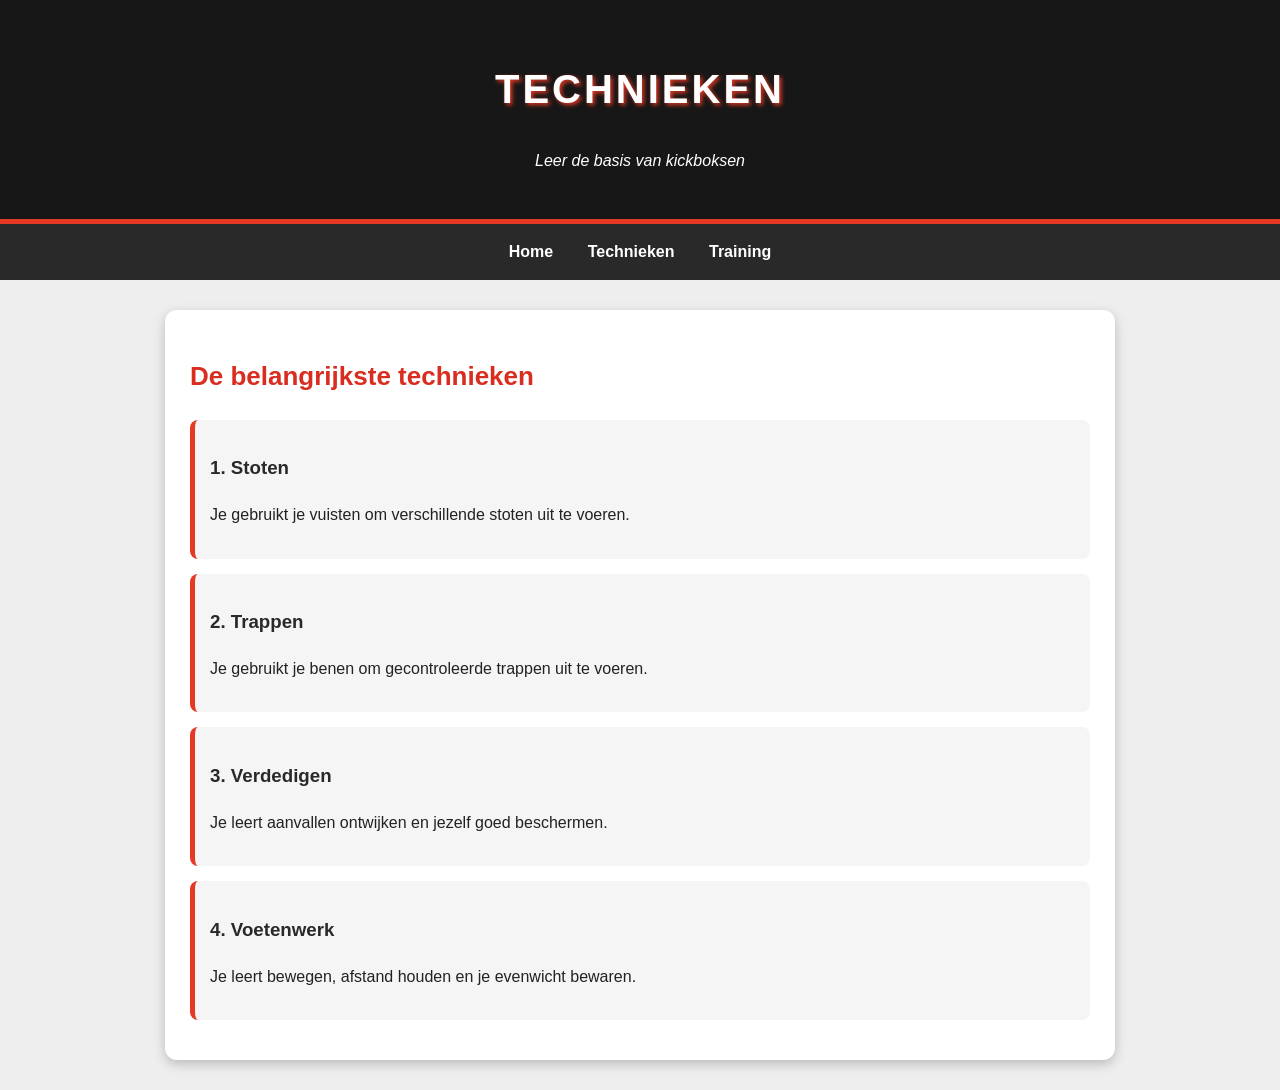
<file: kickboksenpagina2.html>
<!DOCTYPE html>
<html lang="nl">
<head>
    <meta charset="UTF-8">
    <meta name="viewport" content="width=device-width, initial-scale=1.0">
    <title>Kickboksen - Technieken</title>
    <link rel="stylesheet" href="style.css">
</head>
<body>

    <header>
        <h1>TECHNIEKEN</h1>
        <p>Leer de basis van kickboksen</p>
    </header>

    <nav>
        <a href="kickboksenpagina1.html">Home</a>
        <a href="kickboksenpagina2.html">Technieken</a>
        <a href="kickboksenpagina3.html">Training</a>
    </nav>

    <main>
        <h2>De belangrijkste technieken</h2>

        <section class="kaart">
            <h3>1. Stoten</h3>
            <p>Je gebruikt je vuisten om verschillende stoten uit te voeren.</p>
        </section>

        <section class="kaart">
            <h3>2. Trappen</h3>
            <p>Je gebruikt je benen om gecontroleerde trappen uit te voeren.</p>
        </section>

        <section class="kaart">
            <h3>3. Verdedigen</h3>
            <p>Je leert aanvallen ontwijken en jezelf goed beschermen.</p>
        </section>

        <section class="kaart">
            <h3>4. Voetenwerk</h3>
            <p>Je leert bewegen, afstand houden en je evenwicht bewaren.</p>
        </section>
    </main>

    

</body>
</html>
</file>
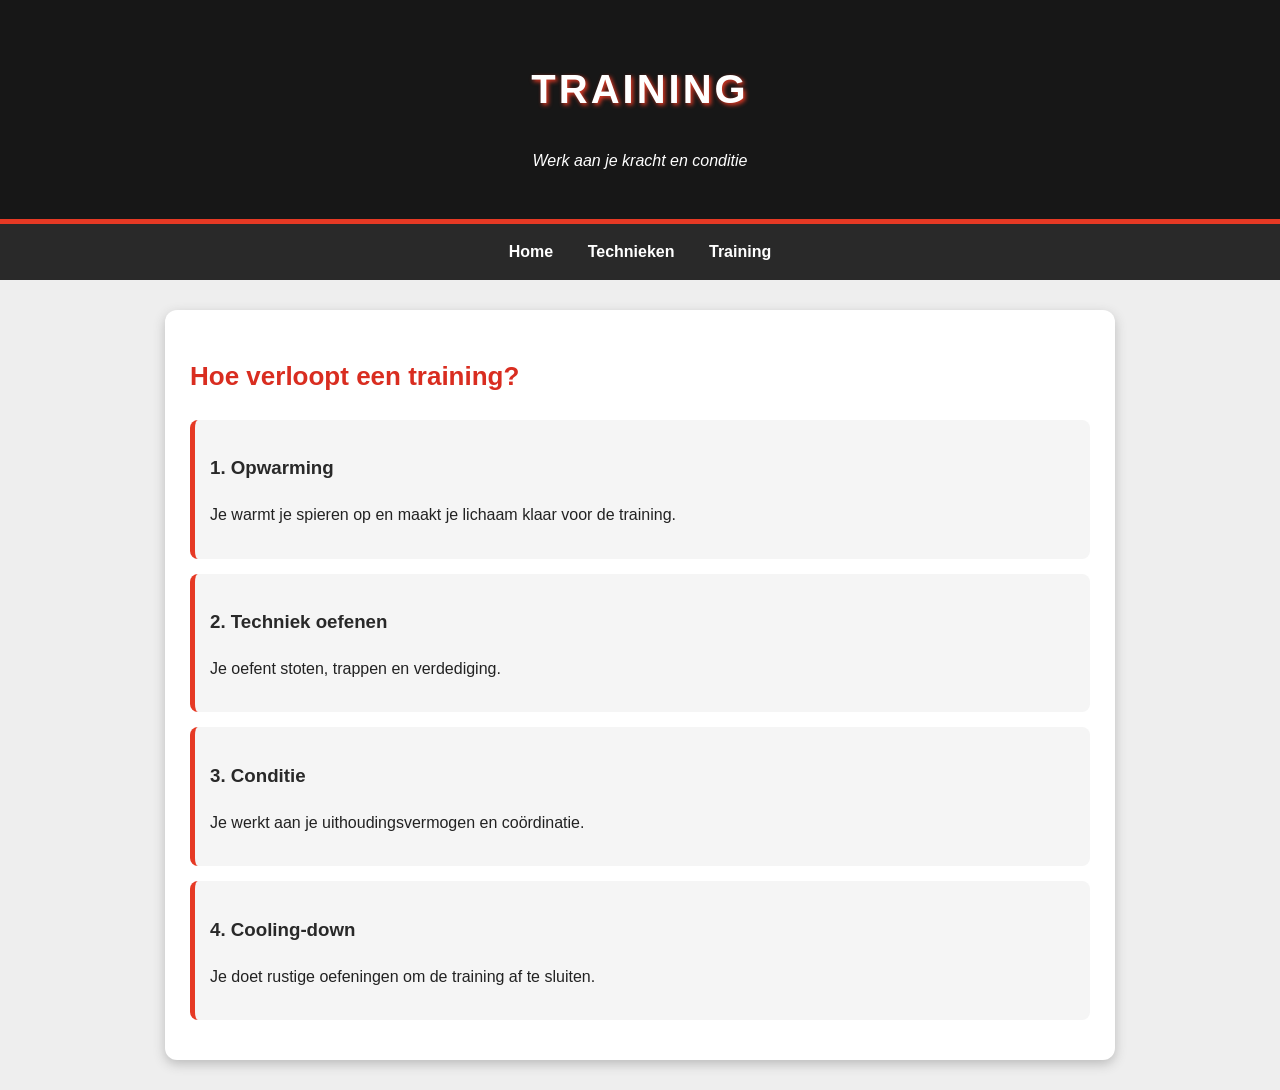
<file: kickboksenpagina3.html>
<!DOCTYPE html>
<html lang="nl">
<head>
    <meta charset="UTF-8">
    <meta name="viewport" content="width=device-width, initial-scale=1.0">
    <title>Kickboksen - Training</title>
    <link rel="stylesheet" href="style.css">
</head>
<body>

    <header>
        <h1>TRAINING</h1>
        <p>Werk aan je kracht en conditie</p>
    </header>

    <nav>
        <a href="kickboksenpagina1.html">Home</a>
        <a href="kickboksenpagina2.html">Technieken</a>
        <a href="kickboksenpagina3.html">Training</a>
    </nav>

    <main>
        <h2>Hoe verloopt een training?</h2>

        <section class="kaart">
            <h3>1. Opwarming</h3>
            <p>Je warmt je spieren op en maakt je lichaam klaar voor de training.</p>
        </section>

        <section class="kaart">
            <h3>2. Techniek oefenen</h3>
            <p>Je oefent stoten, trappen en verdediging.</p>
        </section>

        <section class="kaart">
            <h3>3. Conditie</h3>
            <p>Je werkt aan je uithoudingsvermogen en coördinatie.</p>
        </section>

        <section class="kaart">
            <h3>4. Cooling-down</h3>
            <p>Je doet rustige oefeningen om de training af te sluiten.</p>
        </section>
    </main>

   

</body>
</html>
</file>
<file: style.css>
/* Algemene opmaak */
body {
    background-color: #eeeeee;
    color: #222222;
    font-family: Arial, sans-serif;
    font-size: 16px;
    margin: 0;
    line-height: 1.6;
}

/* Bovenkant van de website */
header {
    background-color: #171717;
    color: white;
    text-align: center;
    padding: 30px;
    border-bottom: 5px solid #e63924;
}

header h1 {
    font-size: 40px;
    font-weight: bold;
    letter-spacing: 3px;
    text-shadow: 2px 2px 4px #e63924;
}

header p {
    font-style: italic;
}

/* Navigatiemenu */
nav {
    background-color: #292929;
    text-align: center;
    padding: 15px;
}

nav a {
    color: white;
    text-decoration: none;
    font-weight: bold;
    margin: 0 15px;
}

nav a:hover {
    color: #ff4935;
    text-decoration: underline;
}

/* Hoofdinhoud */
main {
    background-color: white;
    width: 80%;
    max-width: 900px;
    margin: 30px auto;
    padding: 25px;
    border-radius: 12px;
    box-shadow: 0 4px 12px #bbbbbb;
}

h2 {
    color: #d92d20;
    font-size: 26px;
}

h3 {
    color: #292929;
}

/* Afbeelding */
img {
    width: 100%;
    height: 350px;
    object-fit: cover;
    border-radius: 10px;
}

/* Kaarten op de pagina's */
.kaart {
    background-color: #f5f5f5;
    margin: 15px 0;
    padding: 15px;
    border-left: 5px solid #e63924;
    border-radius: 8px;
}


/* Voor kleine schermen */
@media (max-width: 600px) {
    main {
        width: 85%;
        padding: 15px;
    }

    header h1 {
        font-size: 30px;
    }

    nav a {
        display: inline-block;
        margin: 5px;
    }

    img {
        height: 220px;
    }
}
</file>
